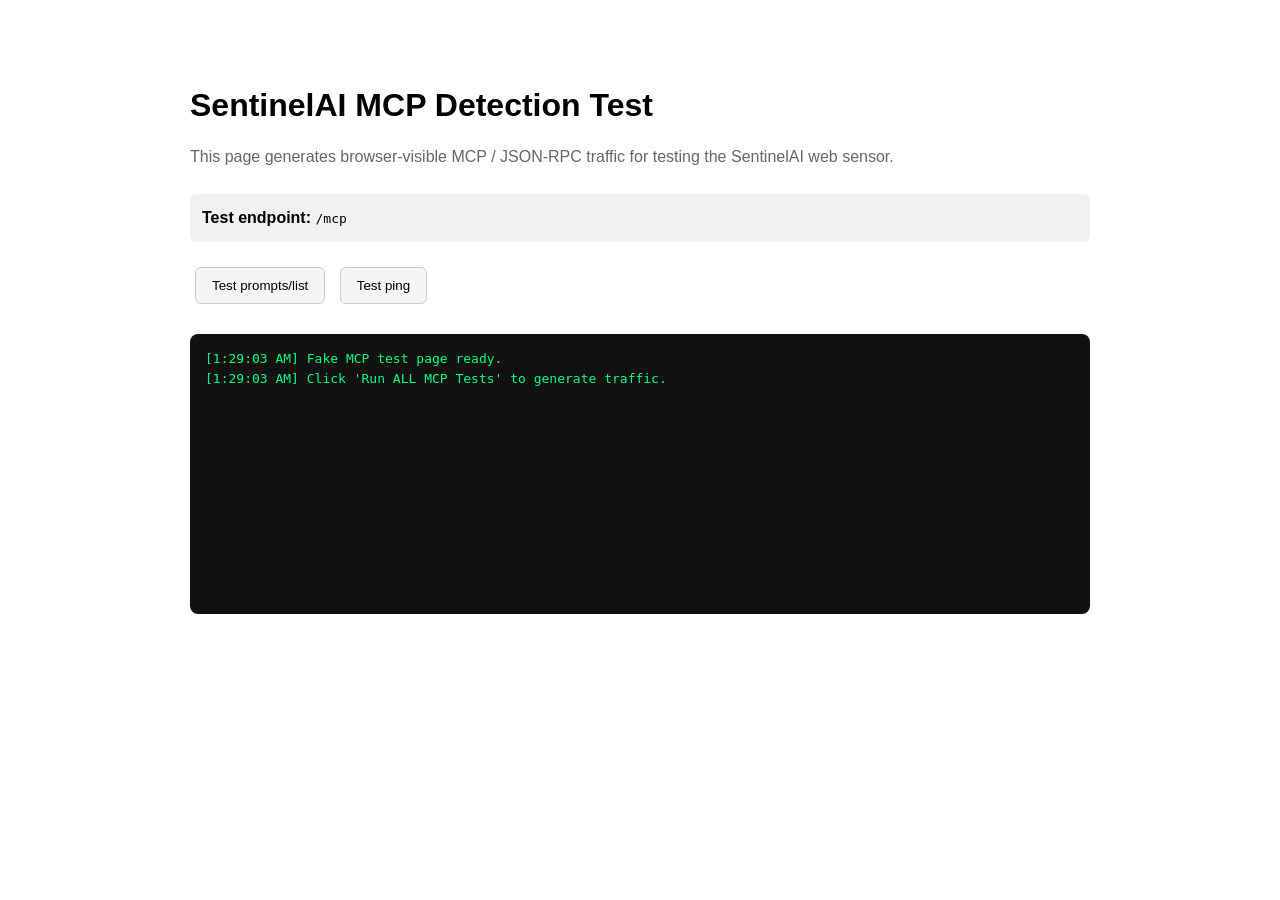
<file: mcp-test.html>
<!DOCTYPE html>
<html lang="en">
<head>
  <meta charset="UTF-8">
  <meta name="viewport" content="width=device-width, initial-scale=1.0">
  <title>SentinelAI MCP Detection Test</title>

  <style>
    body {
      font-family: Arial, sans-serif;
      max-width: 900px;
      margin: 40px auto;
      padding: 20px;
      line-height: 1.5;
    }

    h1 {
      margin-bottom: 8px;
    }

    .subtitle {
      color: #666;
      margin-bottom: 25px;
    }

    button {
      padding: 10px 16px;
      margin: 5px;
      border: 1px solid #ccc;
      border-radius: 6px;
      background: #f5f5f5;
      cursor: pointer;
    }

    button:hover {
      background: #e8e8e8;
    }

    #log {
      margin-top: 25px;
      padding: 15px;
      background: #111;
      color: #00ff88;
      border-radius: 8px;
      min-height: 250px;
      white-space: pre-wrap;
      font-family: monospace;
      overflow-x: auto;
    }

    .status {
      padding: 12px;
      background: #f1f1f1;
      border-radius: 6px;
      margin-bottom: 20px;
    }
  </style>
</head>

<body>

  <h1>SentinelAI MCP Detection Test</h1>

  <p class="subtitle">
    This page generates browser-visible MCP / JSON-RPC traffic
    for testing the SentinelAI web sensor.
  </p>

  <div class="status">
    <strong>Test endpoint:</strong>
    <code>/mcp</code>
  </div>

  <button onclick="testPromptsList()">
  Test prompts/list
</button>

<button onclick="testPing()">
  Test ping
</button>
 
  <div id="log"></div>

  <script>
  const MCP_ENDPOINT = "/mcp";

  function log(message) {
    const logElement = document.getElementById("log");
    const timestamp = new Date().toLocaleTimeString();

    logElement.textContent +=
      `[${timestamp}] ${message}\n`;

    logElement.scrollTop = logElement.scrollHeight;
  }

  function clearLog() {
    document.getElementById("log").textContent = "";
  }

  function makeRequest(method, params = {}) {
    return {
      jsonrpc: "2.0",
      id: Date.now(),
      method,
      params
    };
  }

  async function sendMcpRequest(method, params = {}) {
    const request = makeRequest(method, params);

    log(`MCP REQUEST → ${method}`);
    log(`POST ${MCP_ENDPOINT}`);

    try {
      const response = await fetch(MCP_ENDPOINT, {
        method: "POST",

        headers: {
          "Content-Type": "application/json",
          "Accept": "application/json, text/event-stream"
        },

        body: JSON.stringify(request)
      });

      log(
        `MCP RESPONSE ← ${response.status} ${response.statusText}`
      );

      const text = await response.text();

      log(
        `Response: ${text.substring(0, 300)}`
      );

    } catch (error) {

      /*
       * There does not need to be an MCP server.
       *
       * SentinelAI is testing the browser-side network
       * activity generated by this page.
       */

      log(
        `Browser request ended with error: ${error.message}`
      );
    }
  }


  async function testInitialize() {

    await sendMcpRequest(
      "initialize",
      {
        protocolVersion: "2025-06-18",

        capabilities: {
          roots: {
            listChanged: true
          },

          sampling: {}
        },

        clientInfo: {
          name: "SentinelAI-Test-Client",
          version: "1.0.0"
        }
      }
    );
  }


  async function testToolsList() {

    await sendMcpRequest(
      "tools/list",
      {}
    );
  }


  async function testToolsCall() {

    await sendMcpRequest(
      "tools/call",
      {
        name: "sentinel_test_tool",

        arguments: {
          message:
            "SentinelAI MCP detection test"
        }
      }
    );
  }


  async function testResourcesList() {

    await sendMcpRequest(
      "resources/list",
      {}
    );
  }


  async function testPromptsList() {

    await sendMcpRequest(
      "prompts/list",
      {}
    );
  }


  async function testPing() {

    await sendMcpRequest(
      "ping",
      {}
    );
  }


  function testXHR() {

    const xhr = new XMLHttpRequest();

    const request = makeRequest(
      "tools/list",
      {}
    );

    log("MCP XHR REQUEST → tools/list");

    xhr.open(
      "POST",
      MCP_ENDPOINT,
      true
    );

    xhr.setRequestHeader(
      "Content-Type",
      "application/json"
    );

    xhr.setRequestHeader(
      "Accept",
      "application/json, text/event-stream"
    );

    xhr.onload = function() {

      log(
        `XHR RESPONSE ← ${xhr.status}`
      );

      log(
        `XHR body: ${(
          xhr.responseText || ""
        ).substring(0, 300)}`
      );
    };

    xhr.onerror = function() {

      log(
        "XHR produced a browser network error."
      );
    };

    xhr.send(
      JSON.stringify(request)
    );
  }


  /*
   * This generates a URL containing an MCP hint.
   *
   * It is useful for testing SentinelAI's performance-resource
   * URL detection as well.
   */
  async function testMcpHintUrl() {

    const endpoint =
      "/mcp?sentinel_test=1";

    log(
      `MCP HINT REQUEST → ${endpoint}`
    );

    try {

      await fetch(
        endpoint,
        {
          method: "POST",

          headers: {
            "Content-Type": "application/json"
          },

          body: JSON.stringify(
            makeRequest(
              "resources/list",
              {}
            )
          )
        }
      );

    } catch (error) {

      log(
        `MCP hint request error: ${error.message}`
      );
    }
  }


  async function runAllTests() {

    clearLog();

    log(
      "======================================"
    );

    log(
      "SentinelAI MCP Detection Test"
    );

    log(
      "Generating browser MCP traffic..."
    );

    log(
      "======================================"
    );


    await testInitialize();

    await new Promise(
      resolve => setTimeout(resolve, 300)
    );


    await testToolsList();

    await new Promise(
      resolve => setTimeout(resolve, 300)
    );


    await testToolsCall();

    await new Promise(
      resolve => setTimeout(resolve, 300)
    );


    await testResourcesList();

    await new Promise(
      resolve => setTimeout(resolve, 300)
    );


    await testPromptsList();

    await new Promise(
      resolve => setTimeout(resolve, 300)
    );


    await testPing();

    await new Promise(
      resolve => setTimeout(resolve, 300)
    );


    testXHR();

    await new Promise(
      resolve => setTimeout(resolve, 300)
    );


    await testMcpHintUrl();


    log("");

    log(
      "======================================"
    );

    log(
      "MCP traffic generated."
    );

    log(
      "Now click SentinelAI → Scan now."
    );

    log(
      "======================================"
    );
  }


  /*
   * Do NOT automatically generate traffic here.
   *
   * SentinelAI itself is supposed to be on-demand.
   */

  log(
    "Fake MCP test page ready."
  );

  log(
    "Click 'Run ALL MCP Tests' to generate traffic."
  );
</script>

</body>
</html>
</file>
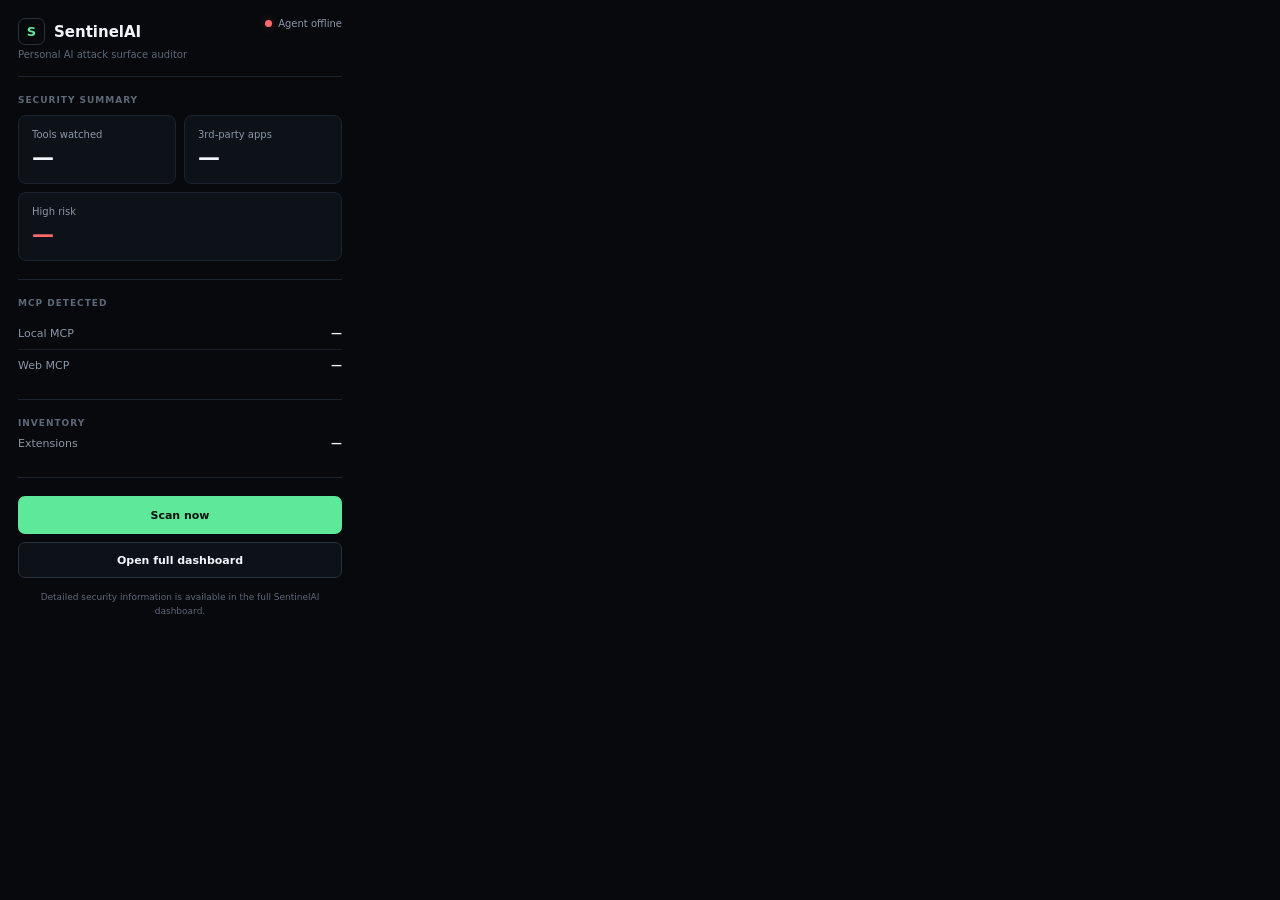
<file: new_extention/popup.html>
<!DOCTYPE html>
<html lang="en">
<head>
  <meta charset="UTF-8">
  <meta
    name="viewport"
    content="width=device-width, initial-scale=1.0"
  >

  <title>SentinelAI</title>

  <style>
    :root {
      --bg: #07090d;
      --panel: #0d1118;
      --panel-2: #10151d;
      --border: #1c2430;
      --border-light: #27313f;

      --text: #f1f5f9;
      --text-muted: #8b96a7;
      --text-dim: #5d6878;

      --green: #5ee89a;
      --yellow: #f3c969;
      --red: #ff6b6b;
    }

    * {
      box-sizing: border-box;
    }

    html,
    body {
      margin: 0;
      padding: 0;

      width: 360px;
      min-height: 430px;

      background: var(--bg);
      color: var(--text);

      font-family:
        Inter,
        ui-sans-serif,
        system-ui,
        -apple-system,
        BlinkMacSystemFont,
        "Segoe UI",
        sans-serif;
    }

    body {
      padding: 18px;
    }

    button {
      font: inherit;
    }

    /* HEADER */

    .header {
      display: flex;
      justify-content: space-between;
      align-items: flex-start;

      padding-bottom: 16px;
      border-bottom: 1px solid var(--border);
    }

    .brand {
      display: flex;
      align-items: center;
      gap: 9px;
    }

    .brand-mark {
      width: 27px;
      height: 27px;

      display: flex;
      align-items: center;
      justify-content: center;

      border: 1px solid var(--border-light);
      border-radius: 7px;

      color: var(--green);
      font-size: 13px;
      font-weight: 800;
    }

    .brand-name {
      font-size: 15px;
      font-weight: 700;
    }

    .subtitle {
      margin-top: 4px;

      color: var(--text-dim);
      font-size: 10px;
    }

    .status {
      display: flex;
      align-items: center;
      gap: 6px;

      color: var(--text-muted);
      font-size: 10px;
    }

    .status-dot {
      width: 7px;
      height: 7px;

      border-radius: 50%;
      background: var(--green);

      box-shadow:
        0 0 8px rgba(94, 232, 154, 0.5);
    }

    .status-dot.offline {
      background: var(--red);

      box-shadow:
        0 0 8px rgba(255, 107, 107, 0.35);
    }

    /* SUMMARY */

    .section {
      padding: 18px 0;

      border-bottom: 1px solid var(--border);
    }

    .eyebrow {
      color: var(--text-dim);

      font-size: 9px;
      font-weight: 700;

      letter-spacing: 0.11em;
      text-transform: uppercase;
    }

    .summary-grid {
      display: grid;

      grid-template-columns: 1fr 1fr;

      gap: 8px;

      margin-top: 10px;
    }

    .metric {
      padding: 13px;

      border: 1px solid var(--border);
      border-radius: 8px;

      background: var(--panel);
    }

    .metric-label {
      color: var(--text-muted);

      font-size: 10px;
    }

    .metric-value {
      margin-top: 5px;

      font-size: 22px;
      font-weight: 700;
    }

    .metric-value.high {
      color: var(--red);
    }

    /* MCP */

    .mcp-list {
      margin-top: 10px;
    }

    .mcp-row {
      display: flex;
      justify-content: space-between;
      align-items: center;

      padding: 9px 0;

      border-bottom: 1px solid rgba(39, 49, 63, 0.55);

      color: var(--text-muted);
      font-size: 11px;
    }

    .mcp-row:last-child {
      border-bottom: 0;
    }

    .mcp-value {
      color: var(--text);
      font-weight: 700;
    }

    /* ACTIONS */

    .actions {
      padding-top: 18px;
    }

    .scan-button {
      width: 100%;
      height: 38px;

      border: 0;
      border-radius: 7px;

      background: var(--green);
      color: #07120d;

      cursor: pointer;

      font-size: 11px;
      font-weight: 800;
    }

    .scan-button:hover {
      filter: brightness(1.05);
    }

    .scan-button.loading {
      opacity: 0.55;
      pointer-events: none;
    }

    .dashboard-button {
      width: 100%;
      height: 36px;

      margin-top: 8px;

      border: 1px solid var(--border-light);
      border-radius: 7px;

      background: var(--panel);
      color: var(--text);

      cursor: pointer;

      font-size: 11px;
      font-weight: 600;
    }

    .dashboard-button:hover {
      background: var(--panel-2);
    }

    /* FOOTER */

    .footer {
      margin-top: 13px;

      color: var(--text-dim);

      font-size: 9px;
      line-height: 1.5;

      text-align: center;
    }

    .error {
      color: var(--red);

      font-size: 10px;
      line-height: 1.5;
    }

    .summary-grid {
  display: grid;
  grid-template-columns: repeat(2, 1fr);
  gap: 8px;
}

.summary-grid .metric:nth-child(3) {
  grid-column: 1 / -1;
}
  </style>
</head>

<body>

  <header class="header">

    <div>
      <div class="brand">
        <div class="brand-mark">S</div>
        <div class="brand-name">SentinelAI</div>
      </div>

      <div class="subtitle">
        Personal AI attack surface auditor
      </div>
    </div>

    <div class="status">

      <span
        class="status-dot"
        id="status-dot"
      ></span>

      <span id="status-text">
        Agent
      </span>

    </div>

  </header>


  <!-- SUMMARY -->

  <section class="section">

    <div class="eyebrow">
      Security summary
    </div>

    <div class="summary-grid">

  <div class="metric">
    <div class="metric-label">
      Tools watched
    </div>

    <div
      class="metric-value"
      id="tool-count"
    >
      —
    </div>
  </div>

  <div class="metric">
    <div class="metric-label">
      3rd-party apps
    </div>

    <div
      class="metric-value"
      id="oauth-app-count"
    >
      —
    </div>
  </div>

  <div class="metric">
    <div class="metric-label">
      High risk
    </div>

    <div
      class="metric-value high"
      id="high-count"
    >
      —
    </div>
  </div>

</div>

  </section>


  <!-- MCP -->

  <section class="section">

    <div class="eyebrow">
      MCP detected
    </div>

    <div class="mcp-list">

      <div class="mcp-row">
        <span>Local MCP</span>

        <span
          class="mcp-value"
          id="local-mcp-count"
        >
          —
        </span>
      </div>


      <div class="mcp-row">
        <span>Web MCP</span>

        <span
          class="mcp-value"
          id="web-mcp-count"
        >
          —
        </span>
      </div>

    </div>

  </section>


  <!-- INVENTORY -->

  <section class="section">

    <div class="eyebrow">
      Inventory
    </div>

    <div class="mcp-row">

      <span>Extensions</span>

      <span
        class="mcp-value"
        id="extension-count"
      >
        —
      </span>

    </div>

  </section>


  <!-- ACTIONS -->

  <section class="actions">

    <button
      id="scan-button"
      class="scan-button"
      type="button"
    >
      Scan now
    </button>


    <button
      id="dashboard-button"
      class="dashboard-button"
      type="button"
    >
      Open full dashboard
    </button>

  </section>


  <div class="footer">
    Detailed security information is available
    in the full SentinelAI dashboard.
  </div>


  <script src="popup.js"></script>

</body>
</html>
</file>
